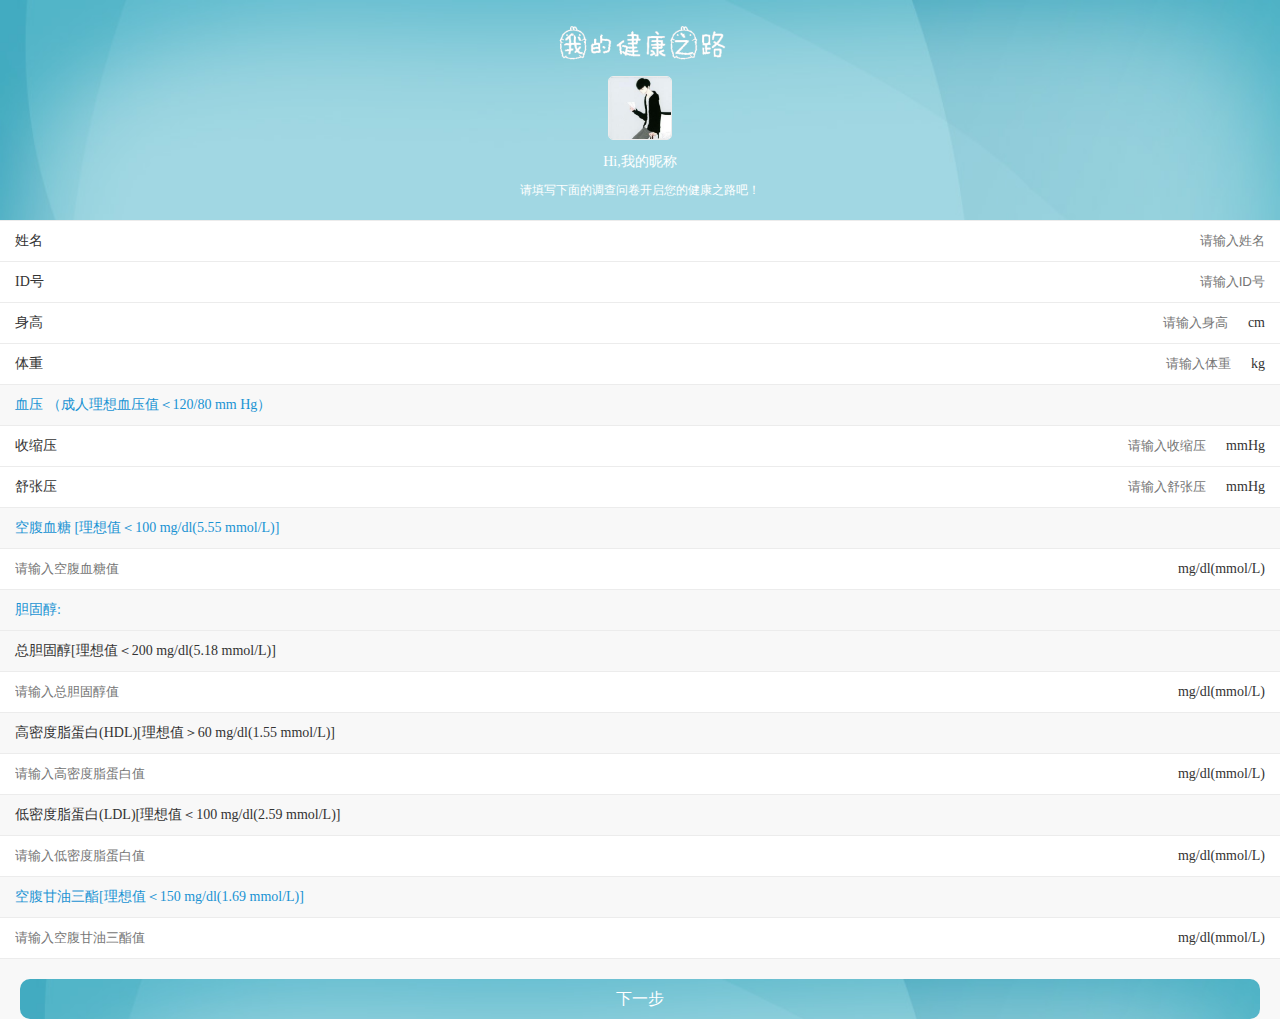
<file: index.html>
<!DOCTYPE html>
<html lang="en">
<head>
    <meta charset="UTF-8">
    <title>我的健康之路</title>
    <meta name="viewport" content="width=device-width, user-scalable=no, initial-scale=1.0, maximum-scale=1.0, minimum-scale=1.0">
    <link rel="stylesheet" href="css/animate.css">
    <link rel="stylesheet" href="css/css.css">
</head>
<body>
<div class="main">
    <div class="head_portrait">
        <h2><img src="images/health.png" alt=""></h2>
        <img src="images/phone.jpg" alt="头像">
        <p>Hi,<span>我的昵称</span></p>
        <p>请填写下面的调查问卷开启您的健康之路吧！</p>
    </div>

    <div class="content marginTop0">
        <ul class="per_information">
           <li>
               <label for="name">姓名</label>
               <input type="text" id="name" placeholder="请输入姓名">
           </li>
            <li>
                <label for="ID">ID号</label>
                <input type="text" id="ID" placeholder="请输入ID号">
            </li>
            <li>
                <label for="height">身高</label>
                <span>cm</span>
                <input type="number" id="height" placeholder="请输入身高">
            </li>
            <li>
                <label for="weight">体重</label>
                <span>kg</span>
                <input type="number" id="weight" placeholder="请输入体重">
            </li>
            <li class="no_bg blue">血压 （成人理想血压值＜120/80 mm Hg）</li>
            <li>
                <label for="systolic_pressure">收缩压</label>
                <span>mmHg</span>
                <input type="number" id="systolic_pressure" placeholder="请输入收缩压">
            </li>
            <li>
                <label for="diastolic_pressure">舒张压</label>
                <span>mmHg</span>
                <input type="number" id="diastolic_pressure" placeholder="请输入舒张压">
            </li>
            <li class="no_bg blue">空腹血糖 [理想值＜100 mg/dl(5.55 mmol/L)]</li>
            <li class="left clear">
                <input type="text" placeholder="请输入空腹血糖值">
                <span>mg/dl(mmol/L)</span>
            </li>
            <li class="no_bg blue" >胆固醇:</li>
            <li class="no_bg">总胆固醇[理想值＜200 mg/dl(5.18 mmol/L)]</li>
            <li class="left clear">
                <input type="text" placeholder="请输入总胆固醇值">
                <span>mg/dl(mmol/L)</span>
            </li>
            <li class="no_bg">高密度脂蛋白(HDL)[理想值＞60 mg/dl(1.55 mmol/L)]</li>
            <li class="left clear">
                <input type="text" placeholder="请输入高密度脂蛋白值">
                <span>mg/dl(mmol/L)</span>
            </li>
            <li class="no_bg">低密度脂蛋白(LDL)[理想值＜100 mg/dl(2.59 mmol/L)]</li>
            <li class="left clear">
                <input type="text" placeholder="请输入低密度脂蛋白值">
                <span>mg/dl(mmol/L)</span>
            </li>
            <li class="no_bg blue">空腹甘油三酯[理想值＜150 mg/dl(1.69 mmol/L)]</li>
            <li class="left clear">
                <input type="text" placeholder="请输入空腹甘油三酯值">
                <span>mg/dl(mmol/L)</span>
            </li>
        </ul>

        <div class="btn">
            <a href="two.html">下一步</a>
        </div>
    </div>
</div>
</body>
</html>
</file>
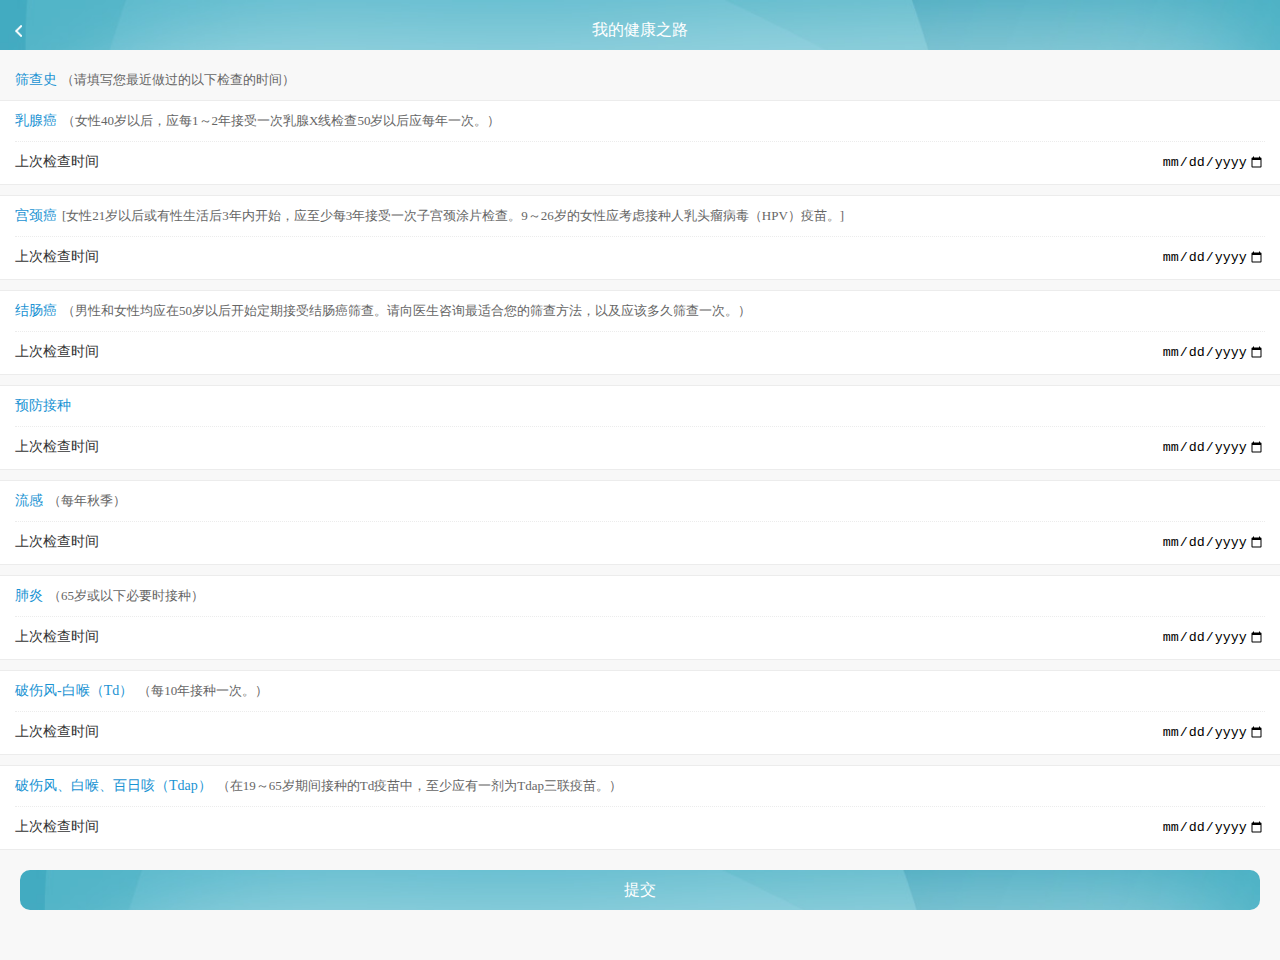
<file: three.html>
<!DOCTYPE html>
<html lang="en">
<head>
    <meta charset="UTF-8">
    <meta name="viewport" content="width=device-width, user-scalable=no, initial-scale=1.0, maximum-scale=1.0, minimum-scale=1.0">
    <title>我的健康之路</title>
    <link rel="stylesheet" href="css/css.css">
</head>
<body>
<div class="title">
    <h1> <span onclick="window.history.go(-1);"><img src="images/left_white.png" alt=""></span> 我的健康之路</h1>
</div>
<div class="content">
    <div class="screening">
        <p class="blue">筛查史 <span>（请填写您最近做过的以下检查的时间）</span></p>
        <ol>
            <li>
                <p class="top"><span class="blue_color">乳腺癌</span>（女性40岁以后，应每1～2年接受一次乳腺X线检查50岁以后应每年一次。）</p>
                <div>
                    <label >上次检查时间</label>
                    <input type="date"  placeholder="请选择日期">
                </div>
            </li>
            <li>
                <p class="top"><span class="blue_color">宫颈癌</span>[女性21岁以后或有性生活后3年内开始，应至少每3年接受一次子宫颈涂片检查。9～26岁的女性应考虑接种人乳头瘤病毒（HPV）疫苗。]</p>
                <div>
                    <label >上次检查时间</label>
                    <input type="date" placeholder="请选择日期">
                </div>
            </li>
            <li>
                <p class="top"><span class="blue_color">结肠癌</span>（男性和女性均应在50岁以后开始定期接受结肠癌筛查。请向医生咨询最适合您的筛查方法，以及应该多久筛查一次。）</p>
                <div>
                    <label >上次检查时间</label>
                    <input type="date" placeholder="请选择日期">
                </div>
            </li>
            <li>
                <p class="top"><span class="blue_color">预防接种</span></p>
                <div>
                    <label >上次检查时间</label>
                    <input type="date" placeholder="请选择日期">
                </div>
            </li>
            <li>
                <p class="top"><span class="blue_color">流感</span>（每年秋季）</p>
                <div>
                    <label >上次检查时间</label>
                    <input type="date" placeholder="请选择日期">
                </div>
            </li>
            <li>
                <p class="top"><span class="blue_color">肺炎</span>（65岁或以下必要时接种）</p>
                <div>
                    <label >上次检查时间</label>
                    <input type="date" placeholder="请选择日期">
                </div>
            </li>
            <li>
                <p class="top"><span class="blue_color">破伤风-白喉（Td）</span>（每10年接种一次。）</p>
                <div>
                    <label >上次检查时间</label>
                    <input type="date" placeholder="请选择日期">
                </div>
            </li>
            <li>
                <p class="top"><span class="blue_color">破伤风、白喉、百日咳（Tdap）</span>（在19～65岁期间接种的Td疫苗中，至少应有一剂为Tdap三联疫苗。）</p>
                <div>
                    <label >上次检查时间</label>
                    <input type="date" placeholder="请选择日期">
                </div>
            </li>
        </ol>

    </div>
    <div class="btn">
        <a href="welcome.html">提交</a>
    </div>
</div>
</body>
</html>
</file>
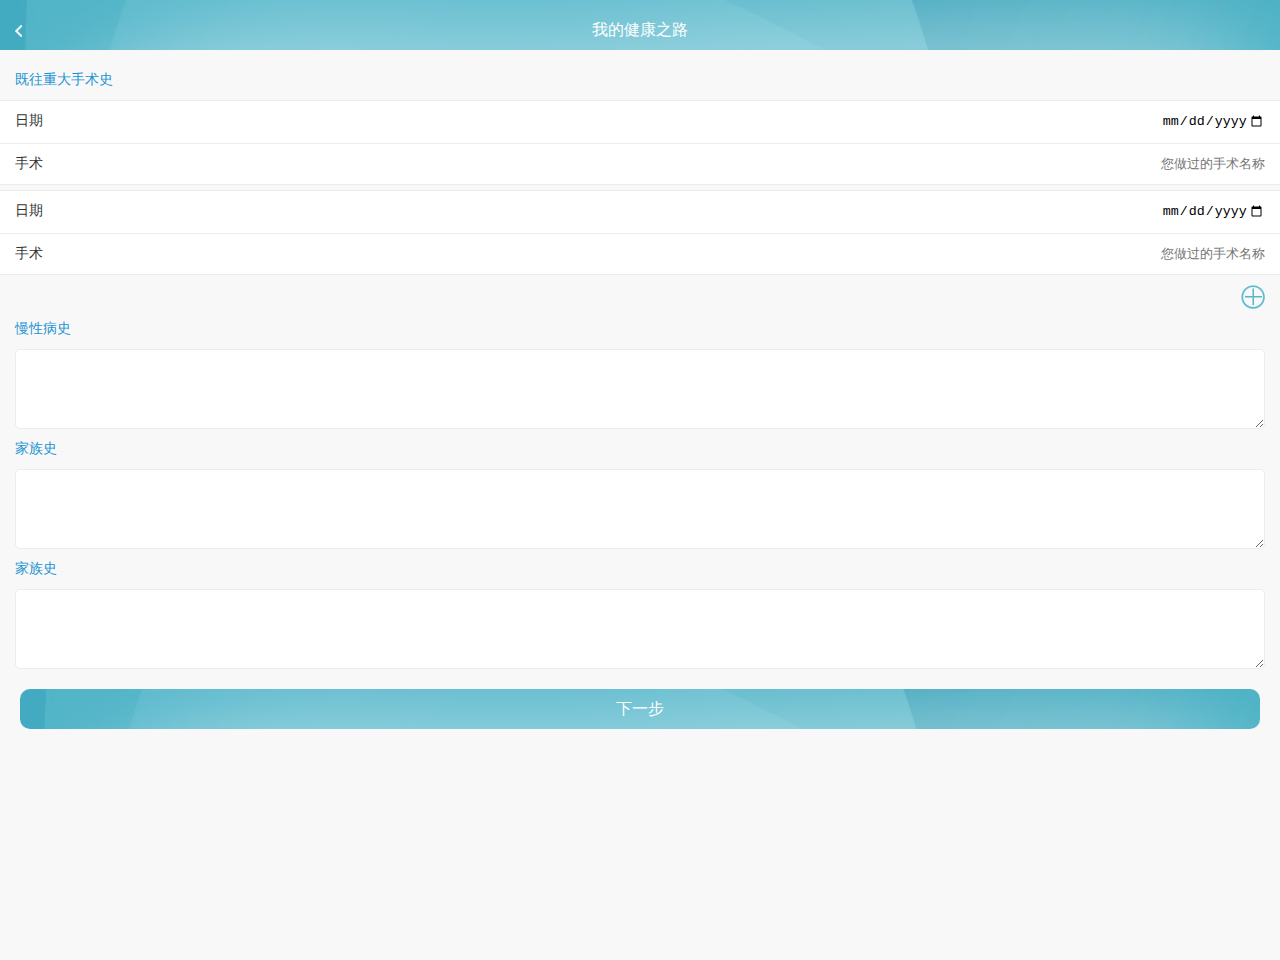
<file: two.html>
<!DOCTYPE html>
<html lang="en">
<head>
    <meta charset="UTF-8">
    <meta name="viewport" content="width=device-width, user-scalable=no, initial-scale=1.0, maximum-scale=1.0, minimum-scale=1.0">
    <title>我的健康之路</title>
    <link rel="stylesheet" href="css/css.css">
</head>
<body>
<div class="title">
    <h1> <span onclick="window.history.go(-1);"><img src="images/left_white.png" alt=""></span> 我的健康之路</h1>
</div>
  <div class="content">
      <div class="major_surgery">
          <p class="blue">既往重大手术史</p>
          <ol>
              <li>
                  <label for="txtBirthday">日期</label>
                  <input type="date" id="txtBirthday" name="txtBirthday" placeholder="请选择日期">
              </li>
              <li>
                  <label>手术</label>
                  <input type="text" placeholder="您做过的手术名称">
              </li>
          </ol>
          <ol class="margin">
              <li>
                  <label for="date">日期</label>
                  <input type="date" id="date" name="date" placeholder="请选择日期">
              </li>
              <li>
                  <label >手术</label>
                  <input type="text"  placeholder="您做过的手术名称">
              </li>
          </ol>
          <p class="add"><img src="images/jia.png" alt=""></p>
      </div>
      <div class="chronic_illness">
          <p class="blue">慢性病史</p>
          <div class="wrap">
              <textarea ></textarea>
          </div>
      </div>
      <div class="family_history">
          <p class="blue">家族史</p>
          <div class="wrap">
              <textarea ></textarea>
          </div>
      </div>
      <div class="allergy">
          <p class="blue">家族史</p>
          <div class="wrap">
              <textarea ></textarea>
          </div>
      </div>
      <div class="btn">
          <a href="three.html">下一步</a>
      </div>
  </div>
<script src="js/jquery.js"></script>
<script>
    $(".add").click(function () {
        var str="";
        str+=' <ol class="margin">\
        <li>\
        <label for="date">日期</label>\
            <input type="date" id="date" name="date" placeholder="请选择日期">\
            </li>\
            <li>\
            <label >手术</label>\
            <input type="text"  placeholder="您做过的手术名称">\
            </li>\
            </ol>'
        $(this).before(str)
    })
</script>
</body>
</html>
</file>
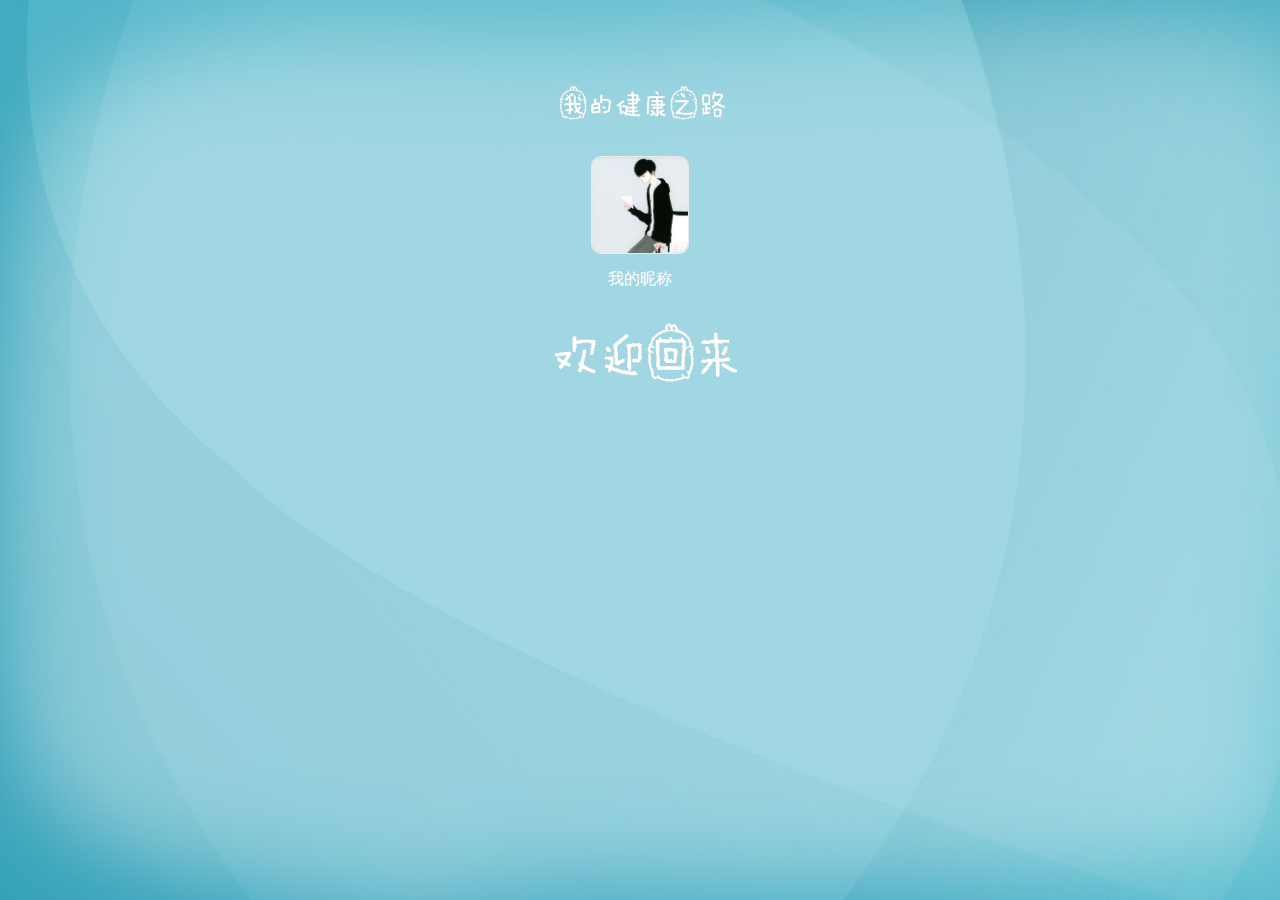
<file: welcome.html>
<!DOCTYPE html>
<html lang="en">
<head>
    <meta charset="UTF-8">
    <title>我的健康之路</title>
    <meta name="viewport" content="width=device-width, user-scalable=no, initial-scale=1.0, maximum-scale=1.0, minimum-scale=1.0">
    <link rel="stylesheet" href="css/animate.css">
    <link rel="stylesheet" href="css/css.css">
</head>
<body>
<div class="welcome">
    <div><img class="health" src="images/health.png" alt="我的健康之路"></div>
   <div class="person"> <img class="phone" src="images/phone.jpg" alt="头像">
       <p class="nickname">我的昵称</p></div>
    <img class="come" src="images/welcome.png" alt="欢迎回来">
</div>
</body>
</html>
</file>
<file: css/css.css>
/* 初始化开始*/
*{margin:0; padding:0; border:none;box-sizing:border-box;}
body{background-color:#fff;color:#666;font:.26rem/.4rem "Microsoft YaHei";}
em,i,b{font-weight: normal;font-style: normal;}
a{text-decoration:none; color:#969696;}
a:hover{ text-decoration:none;}
li{list-style:none;}
h1, h2, h3, h4, h5, h6{ font-size:100%;font-weight: normal;}
.clear:after{content:""; display:block; visibility:hidden; height:0; clear:both;}
.clear{zoom:1;}
.fl{float:left;}
.fr{float:right;}
/*input::-webkit-input-placeholder, textarea::-webkit-input-placeholder {color:#ff806b;}
input:-moz-placeholder, textarea:-moz-placeholder {color: #ff806b;}
input::-moz-placeholder, textarea::-moz-placeholder {color: #ff806b;}
input:-ms-input-placeholder, textarea:-ms-input-placeholder {color: #ff806b;}*/
/* 初始化结束 */
.head_portrait{
    padding-top: 20px;
    width: 100%;
    height: 220px;
    text-align: center;
    background: url("../images/bg_main.jpg") no-repeat;
    background-size: cover;
}
.head_portrait>img{
    -webkit-border-radius: 5px;
    border-radius: 5px;
    border: 1px solid #ececec;
    margin-top: 10px;
    width: 64px;
    height: 64px;
    -webkit-animation:bounceIn 1s 0.5s linear both;
    animation:bounceIn 1s 0.5s linear both;
}
.head_portrait>h2{

    -webkit-animation:zoomIn 1s  linear both;
    animation:zoomIn 1s  linear both;
}
.head_portrait>h2>img{
    width: 180px;

}
.head_portrait>p:nth-of-type(1){
    margin-top: 10px;
    padding: 0 20px;
    line-height: 20px;
    font-size: 14px;
    color: #fff;
    -webkit-animation:bounceIn 1s 0.5s linear both;
    animation:bounceIn 1s 0.5s linear both;
}
.head_portrait>p:nth-of-type(2){
    margin-top: 15px;
    font-size: 12px;
    color: #fff;
    -webkit-animation:fadeIn 1s 1s  linear both;
    animation:fadeIn 1s 1s linear both;
}
input{
    outline: none;
}
body{
    background: #f8f8f8;
}
.title{
    position: fixed;
    top:0;
    left: 0;
    width: 100%;
    height: 50px;
    background: url("../images/bg_main.jpg") no-repeat;
    background-size: cover;
}
h1{
   position: relative;
    margin-top: 10px;
    line-height: 40px;
    font-size: 16px;
    text-align: center;
    color: white;
}
h1>span{
    position: absolute;
    top: 0;
    left: 15px;
    font-size: 13px;

}
h1>span>img{
    padding-right: 5px;
    width: 12px;
    vertical-align: middle;
}
.content{
    margin-top:60px;
    margin-bottom: 50px;
    width: 100%;
    font-size: 14px;
    color: #333;

}
.marginTop0{
    margin-top: 0;
}
.content .per_information {
    border-top: 1px solid #ececec;
}
.content  li{
    padding: 0 15px;
    border-bottom: 1px solid #ececec;
    width: 100%;
    line-height: 40px;
    background: #fff;
    overflow: hidden;/*超出部分隐藏*/
    white-space: nowrap;/*不换行*/
    text-overflow:ellipsis;/*超出部分文字以...显示*/
}
.content .per_information li.no_bg{
    background: none;
}
.content .per_information li label{

}
.content  li input{
    float: right;
    text-align: right;
    line-height: 40px;
}
.content  li.left input{
    float: left;
    text-align: left;
}
.content .per_information li span{
    margin-left: 5px;
    float: right;
}

.blue{
    padding: 0 15px;
    line-height: 40px;
    color: #1a93d3;
}

.major_surgery>ol{
    border-top: 1px solid #ececec;
}
.major_surgery>ol.margin{
    margin-top: 5px;
}
.wrap{
    margin: 0 15px;

}
.wrap textarea{
    padding: 5px;
    border-radius: 5px;
    border: 1px solid #ececec;
    width: 100%;
    height: 80px;
    overflow: auto;
}
.btn{
    margin: 20px 20px 0 20px;
}
.btn a{
    display: block;
    border-radius: 10px;
    width: 100%;
    color: #fff;
    font-size: 16px;
    text-align: center;
    line-height: 40px;
    background: url("../images/bg_main.jpg") no-repeat;
    background-size: cover;
}
/*two*/
.major_surgery .add{
    margin-top: 10px;
    text-align: right;
 padding: 0 15px;
}
.major_surgery .add>img{
    width: 24px;
}
/*three*/
.content .screening p{
    white-space: pre-wrap;
}
.content .screening>p>span{
    color: #666;
    font-size: 13px;
}
.content .screening li{
    margin-bottom: 10px;
    border-top: 1px solid #ececec;
}
.content .screening li p{
    color: #666;
    font-size: 13px;
}
.content .screening .top{
    border-bottom: 1px dotted #ececec;
}
.blue_color{
    font-size: 14px;
    font-style: normal;
    margin-right: 5px;
    color:#1a93d3;
}
/*welcome*/
body,html{
    height: 100%;
}
.welcome{
    text-align: center;
    width: 100%;
    height: 100%;
    background: url("../images/bg_main.jpg") no-repeat;
    background-size: cover;
}
.welcome .health{
    margin-top: 80px;
    width: 180px;
    -webkit-animation:zoomIn 1s  linear both;
    animation:zoomIn 1s  linear both;
}
.welcome .phone{
    border: 1px solid #ececec;
    border-radius: 10px;
    -webkit-border-radius: 10px;
    margin-top: 30px;
    width: 98px;
    height: 98px;
    -webkit-animation:zoomIn 1s  linear both;
    animation:zoomIn 1s  linear both;
}
.welcome .nickname{
    margin-top: 20px;
    padding: 0 15px;
    font-size: 16px;
    color: #fff;
    -webkit-animation:zoomIn 1s  linear both;
    animation:zoomIn 1s  linear both;
}
.welcome .come{
    margin-top: 30px;
    width: 210px;
    -webkit-animation:bounceIn 5s 0.5s ease both;
    animation:bounceIn 5s 0.5s ease both;
}
</file>
